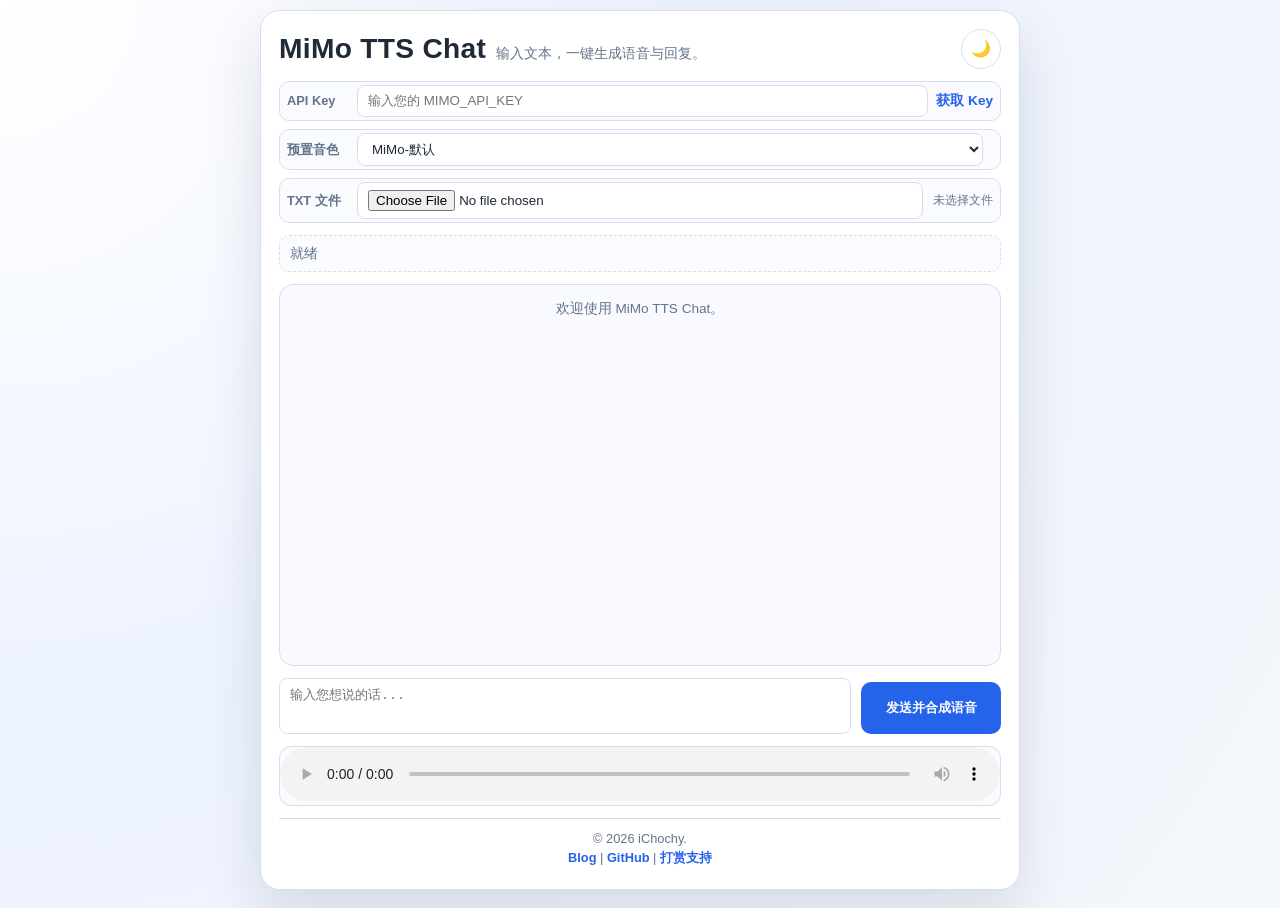
<file: index.html>
<!DOCTYPE html>
<html lang="zh-CN">
<head>
    <meta charset="UTF-8">
    <meta name="viewport" content="width=device-width, initial-scale=1.0 user-scalable=no maximum-scale=1.0  viewport-fit=cover">
    <meta name="apple-mobile-web-app-capable" content="yes" />
    <meta name="apple-mobile-web-app-status-bar-style" content="black-translucent" />
    <meta name="theme-color" content="#f7f3ee" media="(prefers-color-scheme: light)" />
    <meta name="theme-color" content="#0f1317" media="(prefers-color-scheme: dark)" />

    <title>MiMo TTS Chat</title>
    <link rel="stylesheet" href="style.css">
</head>
<body>
    <div class="container">
        <div class="header">
            <div class="title-group">
                <h1>MiMo TTS Chat</h1>
                <p class="subtitle">输入文本，一键生成语音与回复。</p>
            </div>
            <button id="themeToggle" type="button" aria-label="切换主题" title="切换主题">🌙</button>
        </div>
        <div class="settings">
            <div class="setting-item">
                <div class="setting-heading">
                    <label for="apiKey">API Key</label>
                </div>
                <div class="setting-control">
                    <input type="password" id="apiKey" placeholder="输入您的 MIMO_API_KEY">
                    <a href="https://platform.xiaomimimo.com/#/console/api-keys" target="_blank" class="get-api-link">获取 Key</a>
                </div>
            </div>
            <div class="setting-item">
                <div class="setting-heading">
                    <label for="voiceSelect">预置音色</label>
                </div>
                <select id="voiceSelect">
                    <option value="mimo_default">MiMo-默认</option>
                    <option value="冰糖">冰糖</option>
                    <option value="冰糖">冰糖</option>
                    <option value="苏打">苏打</option>
                    <option value="白桦">白桦</option>
                    <option value="Mia">Mia</option>
                    <option value="Chloe">Chloe</option>
                    <option value="Milo">Milo</option>
                    <option value="Dean">Dean</option>
                </select>
            </div>
            <div class="setting-item">
                <div class="setting-heading">
                    <label for="textFileInput">TXT 文件</label>
                </div>
                <input type="file" id="textFileInput" accept=".txt,text/plain">
                <span id="textFileName" class="file-name">未选择文件</span>
            </div>
        </div>

        <div id="statusBar" class="status-bar" aria-live="polite">就绪</div>
        <div id="chatWindow" class="chat-window"></div>

        <div class="input-area">
            <textarea id="userInput" placeholder="输入您想说的话..."></textarea>
            <button id="sendBtn">发送并合成语音</button>
        </div>

        <div class="audio-player">
            <audio id="audioElement" controls></audio>
        </div>

        <footer class="footer">
            <p>&copy; 2026 iChochy.</p>
            <p>
                <a href="https://ichochy.com" target="_blank">Blog</a> |
                <a href="https://github.com/ichochy/mimo-tts-chat" target="_blank">GitHub</a> |
                <a href="https://www.ichochy.com/sponsor.html" target="_blank">打赏支持</a>
            </p>
        </footer>
    </div>
    <script type="module" src="main.js"></script>
</body>
</html>
</file>
<file: style.css>
:root {
    --bg-color: #f4f7fb;
    --bg-gradient: radial-gradient(circle at top left, #ffffff 0%, #edf3ff 45%, #f4f7fb 100%);
    --container-bg: #ffffff;
    --text-color: #1f2937;
    --muted-color: #64748b;
    --border-color: #d7deeb;
    --chat-bg: #f8faff;
    --assistant-bg: #edf2ff;
    --assistant-text: #1e293b;
    --user-bg: #2563eb;
    --user-text: #ffffff;
    --input-bg: #ffffff;
    --shadow: 0 24px 60px rgba(15, 23, 42, 0.12);
    --ring-color: rgba(37, 99, 235, 0.3);
    --success-color: #16a34a;
    --warning-color: #d97706;
    --error-color: #dc2626;
}

[data-theme="dark"] {
    --bg-color: #0b1220;
    --bg-gradient: radial-gradient(circle at top left, #1c2840 0%, #0f172a 48%, #0b1220 100%);
    --container-bg: #121a2b;
    --text-color: #e5e7eb;
    --muted-color: #94a3b8;
    --border-color: #27344d;
    --chat-bg: #0f1828;
    --assistant-bg: #1a2841;
    --assistant-text: #dbeafe;
    --user-bg: #3b82f6;
    --user-text: #f8fafc;
    --input-bg: #0f172a;
    --shadow: 0 24px 60px rgba(2, 6, 23, 0.52);
    --ring-color: rgba(59, 130, 246, 0.35);
    --success-color: #22c55e;
    --warning-color: #f59e0b;
    --error-color: #f87171;
}

* {
    box-sizing: border-box;
}

body {
    font-family: -apple-system, BlinkMacSystemFont, "Segoe UI", Roboto, Helvetica, Arial, sans-serif;
    background: var(--bg-gradient);
    color: var(--text-color);
    margin: 0;
    padding: 10px 0 18px;
    min-height: 100vh;
    min-height: 100dvh;
    display: flex;
    justify-content: center;
    align-items: flex-start;
}

.container {
    width: min(92vw, 760px);
    background: var(--container-bg);
    min-height: calc(100vh - 20px);
    min-height: calc(100dvh - 20px);
    height: calc(100vh - 20px);
    height: calc(100dvh - 20px);
    padding: 18px;
    border-radius: 20px;
    border: 1px solid var(--border-color);
    box-shadow: var(--shadow);
    backdrop-filter: blur(6px);
    display: flex;
    flex-direction: column;
    gap: 12px;
    overflow: hidden;
    min-width: 0;
    min-height: 0;
}

.header {
    display: flex;
    justify-content: space-between;
    align-items: center;
    gap: 12px;
}

.title-group {
    display: flex;
    align-items: baseline;
    gap: 10px;
    flex-wrap: wrap;
}

.title-group h1 {
    margin: 0;
    font-size: clamp(1.3rem, 2.2vw, 1.8rem);
    letter-spacing: 0.3px;
}

.subtitle {
    margin: 0;
    font-size: 0.9rem;
    color: var(--muted-color);
}

.settings {
    display: flex;
    flex-direction: column;
    gap: 8px;
}

.setting-item {
    display: grid;
    grid-template-columns: minmax(30px, 60px) minmax(0, 1fr) auto;
    align-items: center;
    column-gap: 10px;
    row-gap: 6px;
    padding: 3px 7px;
    border: 1px solid var(--border-color);
    border-radius: 10px;
    background: color-mix(in srgb, var(--chat-bg) 72%, transparent);
}

.setting-heading {
    display: flex;
    align-items: center;
    justify-content: flex-start;
    gap: 8px;
    min-width: 0;
}

.setting-item label {
    color: var(--muted-color);
    font-size: 0.8rem;
    font-weight: 600;
    line-height: 1.2;
}

.setting-control {
    grid-column: 2 / 4;
    display: flex;
    align-items: center;
    gap: 8px;
    min-width: 0;
}

.setting-item input,
.setting-item select,
textarea {
    width: 100%;
    padding: 7px 10px;
    border: 1px solid var(--border-color);
    border-radius: 8px;
    background-color: var(--input-bg);
    color: var(--text-color);
    line-height: 1.2;
    transition: border-color 0.2s ease, box-shadow 0.2s ease;
}

.setting-control input {
    flex: 1 1 auto;
    min-width: 0;
}

.setting-item input:focus,
.setting-item select:focus,
textarea:focus,
button:focus-visible,
a:focus-visible {
    outline: none;
    border-color: var(--user-bg);
    box-shadow: 0 0 0 4px var(--ring-color);
}

.get-api-link {
    font-size: 0.85em;
    color: var(--user-bg);
    text-decoration: none;
    white-space: nowrap;
    font-weight: 600;
}

.get-api-link:hover {
    text-decoration: underline;
}

.file-name {
    font-size: 0.78rem;
    color: var(--muted-color);
    display: inline-block;
    min-width: 0;
    white-space: nowrap;
    overflow: hidden;
    text-overflow: ellipsis;
    max-width: 100%;
}

@media (min-width: 681px) {
    .setting-heading {
        grid-column: 1;
    }

    .setting-item input,
    .setting-item select {
        grid-column: 2;
    }

    .setting-control {
        grid-column: 2 / 4;
    }

    .setting-item .file-name {
        grid-column: 3;
        text-align: right;
        max-width: 220px;
    }
}

.status-bar {
    padding: 8px 10px;
    border-radius: 10px;
    border: 1px dashed var(--border-color);
    color: var(--muted-color);
    font-size: 0.88rem;
    background: color-mix(in srgb, var(--chat-bg) 70%, transparent);
}

.status-bar[data-type="success"] {
    color: var(--success-color);
    border-color: color-mix(in srgb, var(--success-color) 30%, var(--border-color));
}

.status-bar[data-type="warning"],
.status-bar[data-type="pending"] {
    color: var(--warning-color);
}

.status-bar[data-type="error"] {
    color: var(--error-color);
    border-color: color-mix(in srgb, var(--error-color) 36%, var(--border-color));
}

.chat-window {
    flex: 1;
    min-height: 320px;
    min-width: 0;
    min-height: 0;
    border: 1px solid var(--border-color);
    border-radius: 14px;
    overflow-y: auto;
    overflow-x: hidden;
    overscroll-behavior: contain;
    -webkit-overflow-scrolling: touch;
    padding: 12px;
    background: var(--chat-bg);
    display: flex;
    flex-direction: column;
    gap: 10px;
}

.message {
    padding: 9px 12px;
    border-radius: 12px;
    max-width: min(88%, 560px);
    white-space: pre-wrap;
    word-break: break-word;
    display: flex;
    flex-direction: column;
    line-height: 1.45;
}

.has-audio .message-content {
    cursor: pointer;
}

.has-audio .message-content:hover {
    opacity: 0.9;
}

.message-actions {
    margin-top: 6px;
    display: flex;
    justify-content: flex-end;
    gap: 10px;
    font-size: 0.78rem;
}

.download-link,
.delete-link {
    color: inherit;
    text-decoration: underline;
    opacity: 0.78;
    cursor: pointer;
}

.download-link:hover,
.delete-link:hover {
    opacity: 1;
}

.delete-link {
    color: var(--error-color);
}

.assistant .download-link {
    color: var(--user-bg);
}

.user {
    background-color: var(--user-bg);
    color: var(--user-text);
    align-self: flex-end;
    margin-left: auto;
}

.assistant {
    background-color: var(--assistant-bg);
    color: var(--assistant-text);
}

.system {
    align-self: center;
    text-align: center;
    font-size: 0.85rem;
    color: var(--muted-color);
    background: transparent;
    padding: 2px;
}

.input-area {
    display: grid;
    grid-template-columns: 1fr auto;
    gap: 10px;
    align-items: end;
}

textarea {
    resize: none;
    min-height: 52px;
    max-height: 120px;
    line-height: 1.5;
}

button {
    border: 1px solid transparent;
    border-radius: 10px;
    cursor: pointer;
    font-weight: 600;
    transition: transform 0.15s ease, opacity 0.2s ease, background-color 0.2s ease;
}

button:hover:not(:disabled) {
    transform: translateY(-1px);
}

button:disabled {
    opacity: 0.7;
    cursor: not-allowed;
}

#themeToggle {
    width: 40px;
    height: 40px;
    padding: 0;
    background: transparent;
    color: var(--text-color);
    border: 1px solid var(--border-color);
    border-radius: 50%;
    display: inline-flex;
    align-items: center;
    justify-content: center;
    font-size: 1rem;
    line-height: 1;
}

#themeToggle:hover:not(:disabled) {
    background: color-mix(in srgb, var(--user-bg) 8%, transparent);
}

#themeToggle:active:not(:disabled) {
    transform: scale(0.96);
}

#sendBtn {
    padding: 0 18px;
    background-color: var(--user-bg);
    color: #fff;
    min-width: 140px;
    min-height: 52px;
}

.audio-player {
    text-align: center;
    border: 1px solid var(--border-color);
    border-radius: 12px;
    background: color-mix(in srgb, var(--chat-bg) 74%, transparent);
}

audio {
    width: 100%;
    border-radius: 8px;
}

.footer {
    margin-top: auto;
    padding-top: 8px;
    border-top: 1px solid var(--border-color);
    text-align: center;
    font-size: 0.8rem;
    color: var(--muted-color);
}

.footer p {
    margin: 4px 0;
}

.footer a {
    color: var(--user-bg);
    text-decoration: none;
    font-weight: 600;
}

.footer a:hover {
    text-decoration: underline;
}

@media (max-width: 680px) {
    body {
        padding: 3px 0;
        align-items: flex-start;
    }

    .container {
        width: calc(100vw - 14px);
        margin: 3px 7px;
        padding: 10px;
        border-radius: 14px;
        min-height: calc(100dvh - 6px);
        height: calc(100dvh - 6px);
        gap: 8px;
        overflow: hidden;
    }

    .header {
        flex-direction: row;
        align-items: center;
        gap: 8px;
    }

    .title-group {
        flex: 1;
        align-items: center;
        gap: 4px 8px;
    }

    .title-group h1 {
        font-size: 1.15rem;
    }

    .subtitle {
        font-size: 0.78rem;
    }

    #themeToggle {
        width: 34px;
        height: 34px;
        font-size: 0.92rem;
    }

    .settings {
        gap: 4px;
    }

    .setting-item {
        column-gap: 7px;
        row-gap: 3px;
        padding: 1px 5px;
        border-radius: 8px;
    }

    .setting-item label {
        font-size: 0.72rem;
    }

    .file-name {
        max-width: min(42vw, 60px);
        font-size: 0.7rem;
    }

    .setting-control {
        gap: 4px;
    }

    .setting-item input,
    .setting-item select,
    textarea {
        padding: 4px 7px;
        border-radius: 7px;
        font-size: 0.84rem;
    }

    .get-api-link {
        flex: 0 0 auto;
        font-size: 0.78rem;
    }

    .status-bar {
        padding: 6px 8px;
        font-size: 0.8rem;
    }

    .chat-window {
        flex: 1;
        min-height: 0;
        max-height: none;
        padding: 8px;
        gap: 6px;
        border-radius: 12px;
    }

    .message {
        max-width: 94%;
        padding: 7px 9px;
        font-size: 0.92rem;
    }

    .message-actions {
        margin-top: 4px;
        gap: 8px;
        font-size: 0.72rem;
    }

    .input-area {
        grid-template-columns: 1fr;
        gap: 6px;
    }

    textarea {
        min-height: 46px;
        max-height: 88px;
        line-height: 1.4;
    }

    #sendBtn {
        min-height: 38px;
        width: 100%;
        padding: 0 14px;
        font-size: 0.92rem;
    }

    .audio-player {
        margin-top: 0;
        border-radius: 10px;
    }

    .footer {
        padding-top: 6px;
        font-size: 0.72rem;
    }

    .footer p {
        margin: 2px 0;
    }
}
</file>
